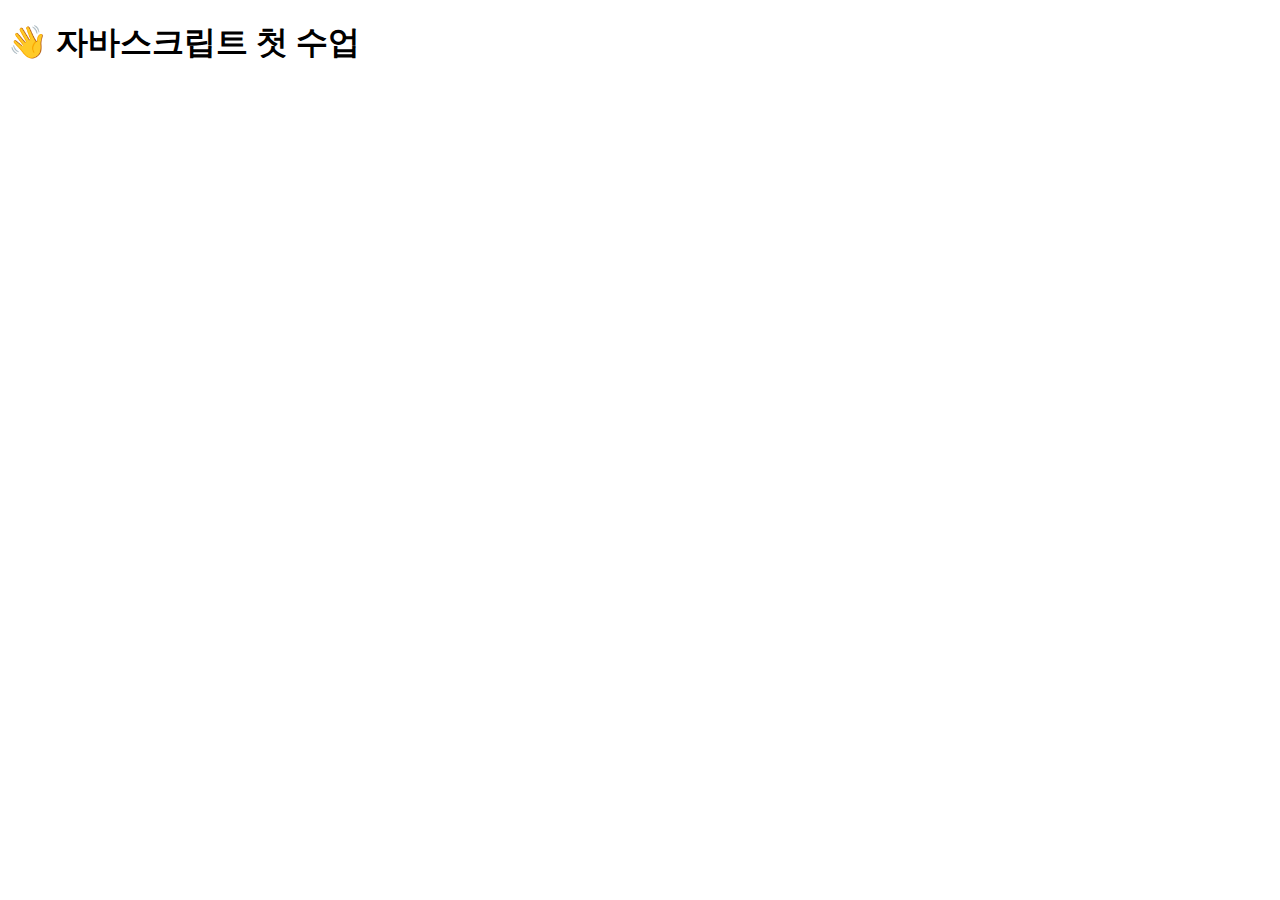
<file: JAVASCRIPT/project1/index.html>
<!DOCTYPE html>
<html lang="ko">
  <head>
    <meta charset="UTF-8" />
    <meta name="viewport" content="width=device-width, initial-scale=1.0" />
    <title>자바스크립트 기초</title>
  </head>
  <body>
    <h1>👋 자바스크립트 첫 수업</h1>
    <script src="script.js"></script>
  </body>
</html>
</file>
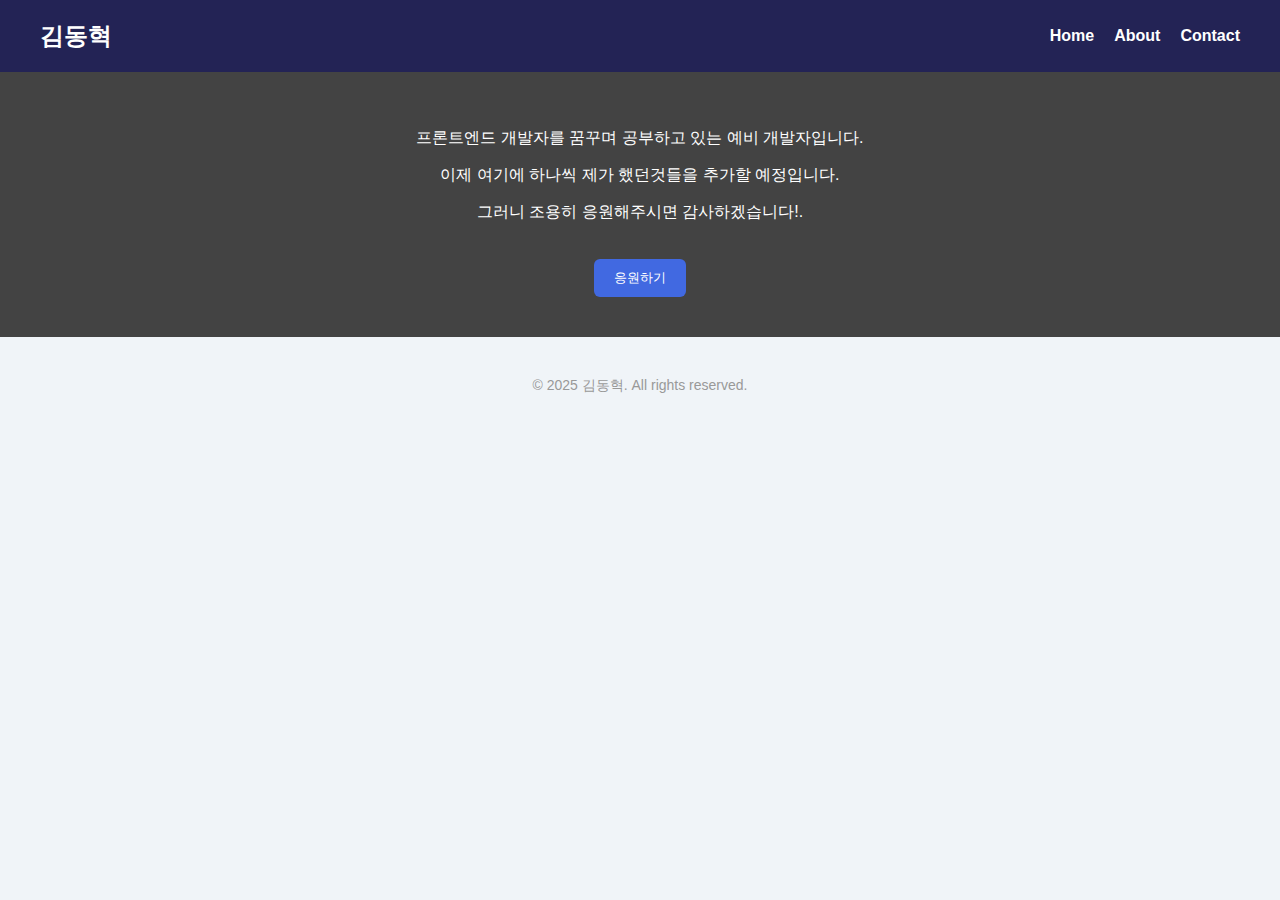
<file: project/project1.html>
<!DOCTYPE html>
<html lang="ko">
  <head>
    <meta charset="UTF-8" />
    <meta name="viewport" content="width=device-width, initial-scale=1.0" />
    <title>나의 홈페이지 만들기</title>
    <style>
      body {
        background: #f0f4f8;
        font-family: "Noto Sans KR", sans-serif;
        margin: 0;
        padding: 0;
      }

      /* ✅ Header 스타일 */
      header {
        display: flex;
        justify-content: space-between;
        align-items: center;
        background: #232355;
        color: white;
        padding: 20px 40px;
      }

      .logo h1 {
        margin: 0;
        font-size: 24px;
      }

      .nav ul {
        list-style: none;
        display: flex;
        gap: 20px;
        margin: 0;
        padding: 0;
      }

      .nav ul li a {
        color: white;
        text-decoration: none;
        font-weight: 700;
        transition: color 0.3s;
      }

      .nav ul li a:hover {
        color: #ffcc00;
        transition: all 0.3s ease;
      }

      /* ✅ 본문 */
      .container2 {
        padding: 40px;
        font-size: 18px;
        background: #434343;
        text-align: center;
      }

      p {
        font-size: 16px;
        color: white;
      }

      .btn {
        margin-top: 20px;
        padding: 10px 20px;
        background: royalblue;
        color: white;
        border: none;
        border-radius: 6px;
        cursor: pointer;
        transition: background 0.3s;
      }

      .btn:hover {
        background: navy;
      }

      footer {
        margin-top: 40px;
        text-align: center;
        color: #999;
        font-size: 14px;
      }
    </style>
  </head>
  <body>
    <header>
      <!-- 로고 -->
      <div class="logo">
        <h1>김동혁</h1>
      </div>

      <!-- 메뉴 -->
      <nav class="nav">
        <ul>
          <li><a href="#">Home</a></li>
          <li><a href="#">About</a></li>
          <li><a href="#">Contact</a></li>
        </ul>
      </nav>
    </header>

    <div class="container2">
      <p>프론트엔드 개발자를 꿈꾸며 공부하고 있는 예비 개발자입니다.</p>
      <p>이제 여기에 하나씩 제가 했던것들을 추가할 예정입니다.</p>
      <p>그러니 조용히 응원해주시면 감사하겠습니다!.</p>
      <button class="btn" onclick="alert('응원합니다!')">응원하기</button>
    </div>
    <footer>© 2025 김동혁. All rights reserved.</footer>
  </body>
</html>
</file>
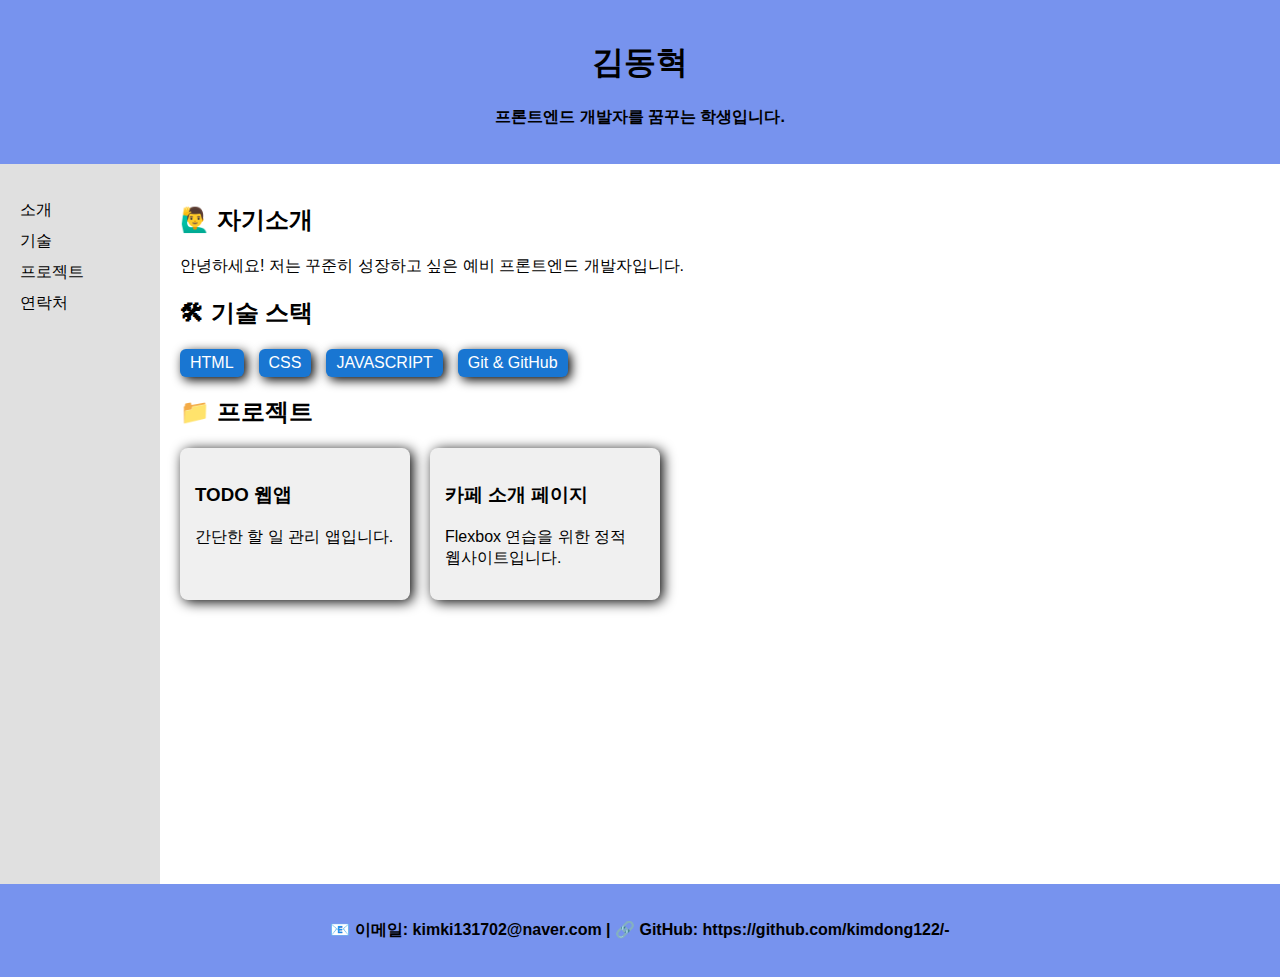
<file: project/project2.html>
<!DOCTYPE html>
<html lang="ko">
  <head>
    <meta charset="UTF-8" />
    <meta name="viewport" content="width=device-width, initial-scale=1.0" />
    <title>나의 포트폴리오</title>
    <link rel="stylesheet" href="css/style.css" />
  </head>
  <body>
    <header>
      <h1>김동혁</h1>
      <p>프론트엔드 개발자를 꿈꾸는 학생입니다.</p>
    </header>

    <div class="container">
      <nav>
        <ul>
          <li><a href="#">소개</a></li>
          <li><a href="#">기술</a></li>
          <li><a href="#">프로젝트</a></li>
          <li><a href="#">연락처</a></li>
        </ul>
      </nav>
      <main>
        <section>
          <h2>🙋‍♂️ 자기소개</h2>
          <p>
            안녕하세요! 저는 꾸준히 성장하고 싶은 예비 프론트엔드 개발자입니다.
          </p>
        </section>

        <section>
          <h2>🛠 기술 스택</h2>
          <ul class="skills">
            <li>HTML</li>
            <li>CSS</li>
            <li>JAVASCRIPT</li>
            <li>Git & GitHub</li>
          </ul>
        </section>
        <section>
          <h2>📁 프로젝트</h2>
          <div class="project-cards">
            <div class="card">
              <h3>TODO 웹앱</h3>
              <p>간단한 할 일 관리 앱입니다.</p>
            </div>
            <div class="card">
              <h3>카페 소개 페이지</h3>
              <p>Flexbox 연습을 위한 정적 웹사이트입니다.</p>
            </div>
          </div>
        </section>
      </main>
    </div>
    <footer>
      <p>
        📧 이메일: kimki131702@naver.com | 🔗 GitHub:
        https://github.com/kimdong122/-
      </p>
    </footer>
  </body>
</html>
</file>
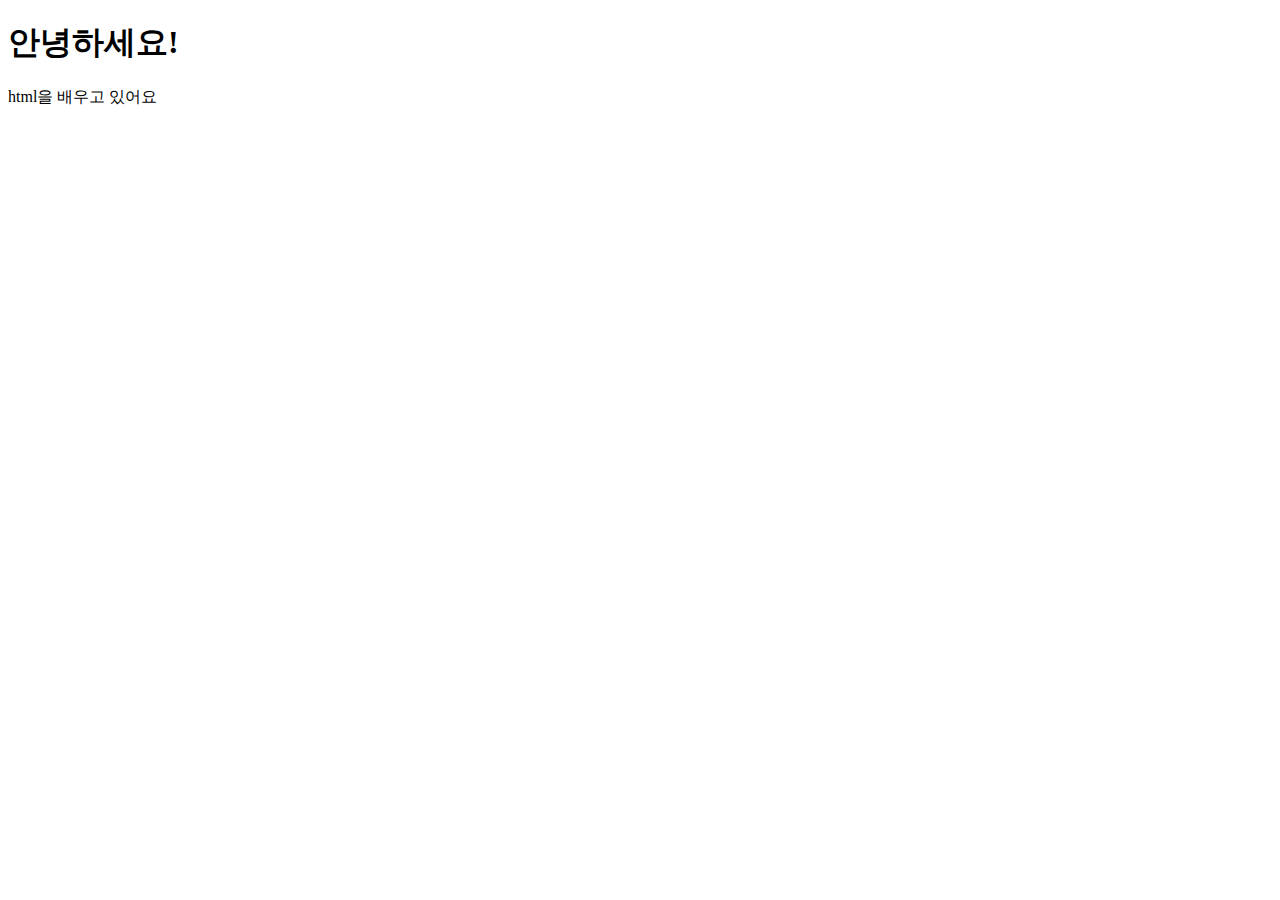
<file: study/1.html>
<!DOCTYPE html>
<html lang="en">
  <head>
    <meta charset="UTF-8" />
    <meta name="viewport" content="width=device-width, initial-scale=1.0" />
    <title>Document</title>
  </head>
  <body>
    <h1>안녕하세요!</h1>
    <p>html을 배우고 있어요</p>
  </body>
</html>
</file>
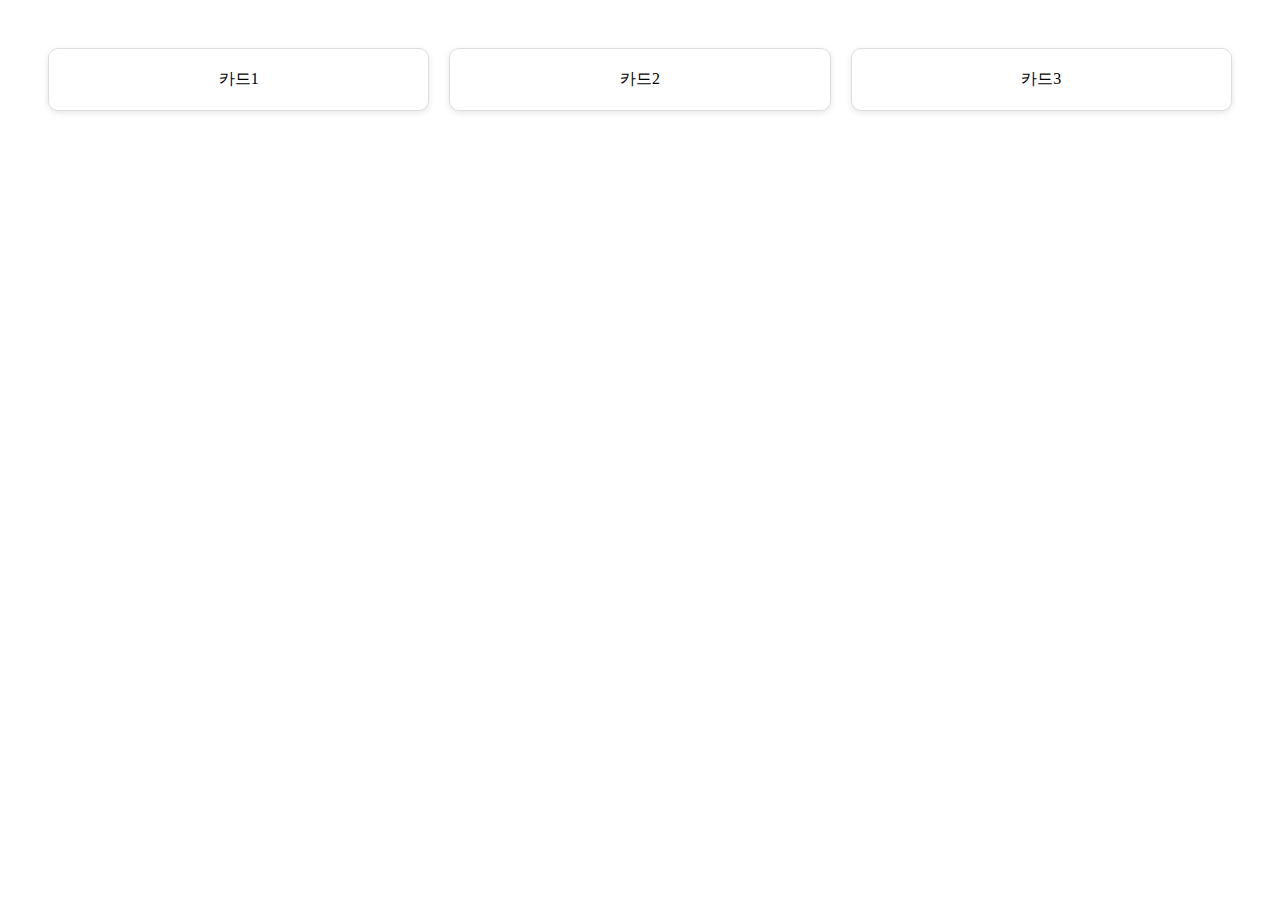
<file: study/flexboxproject1.html>
<!DOCTYPE html>
<html lang="ko">
  <head>
    <meta charset="UTF-8" />
    <meta name="viewport" content="width=device-width, initial-scale=1.0" />
    <title>카드 목록 만들기</title>
  </head>
  <style>
    .card-list {
      display: flex;
      justify-content: space-between;
      gap: 20px;
      padding: 40px;
    }
    .card {
      background: white;
      border: 1px solid #ddd;
      border-radius: 10px;
      padding: 20px;
      width: 30%;
      box-shadow: 0 2px 6px rgba(0, 0, 0, 0.1);
      text-align: center;
    }
  </style>
  <body>
    <div class="card-list">
      <div class="card">카드1</div>
      <div class="card">카드2</div>
      <div class="card">카드3</div>
    </div>
  </body>
</html>
</file>
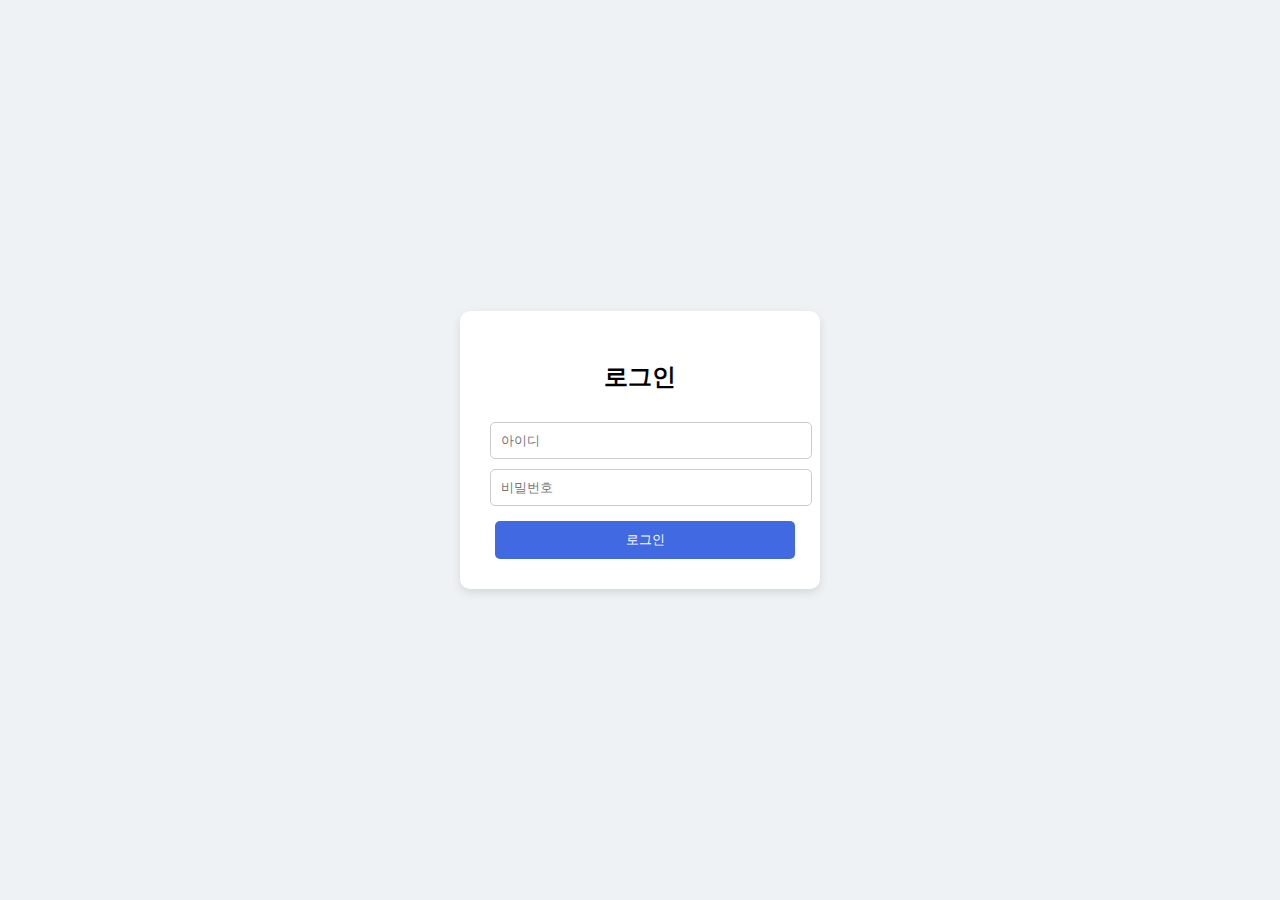
<file: study/flexboxproject2.html>
<!DOCTYPE html>
<html lang="ko">
  <head>
    <meta charset="UTF-8" />
    <meta name="viewport" content="width=device-width, initial-scale=1.0" />
    <title>로그인</title>
  </head>
  <style>
    body {
      height: 100vh;
      margin: 0;
      display: flex;
      align-items: center;
      justify-content: center;
      background: #eef2f5;
      font-family: sans-serif;
    }
    .login-box {
      background: white;
      padding: 30px;
      border-radius: 10px;
      box-shadow: 0 4px 10px rgba(0, 0, 0, 0.1);
      width: 300px;
    }

    input {
      width: 100%;
      padding: 10px;
      margin-top: 10px;
      border: 1px solid #ccc;
      border-radius: 5px;
    }

    button {
      margin-top: 15px;
      width: 100%;
      padding: 10px;
      background: royalblue;
      color: white;
      border: none;
      border-radius: 5px;
      margin-left: 5px;
    }

    h2 {
      text-align: center;
    }

    button:hover {
      background: #3f18a8;
    }
  </style>
  <body>
    <div class="login-box">
      <h2>로그인</h2>
      <input type="text" placeholder="아이디" />
      <input type="password" placeholder="비밀번호" />
      <button>로그인</button>
    </div>
  </body>
</html>
</file>
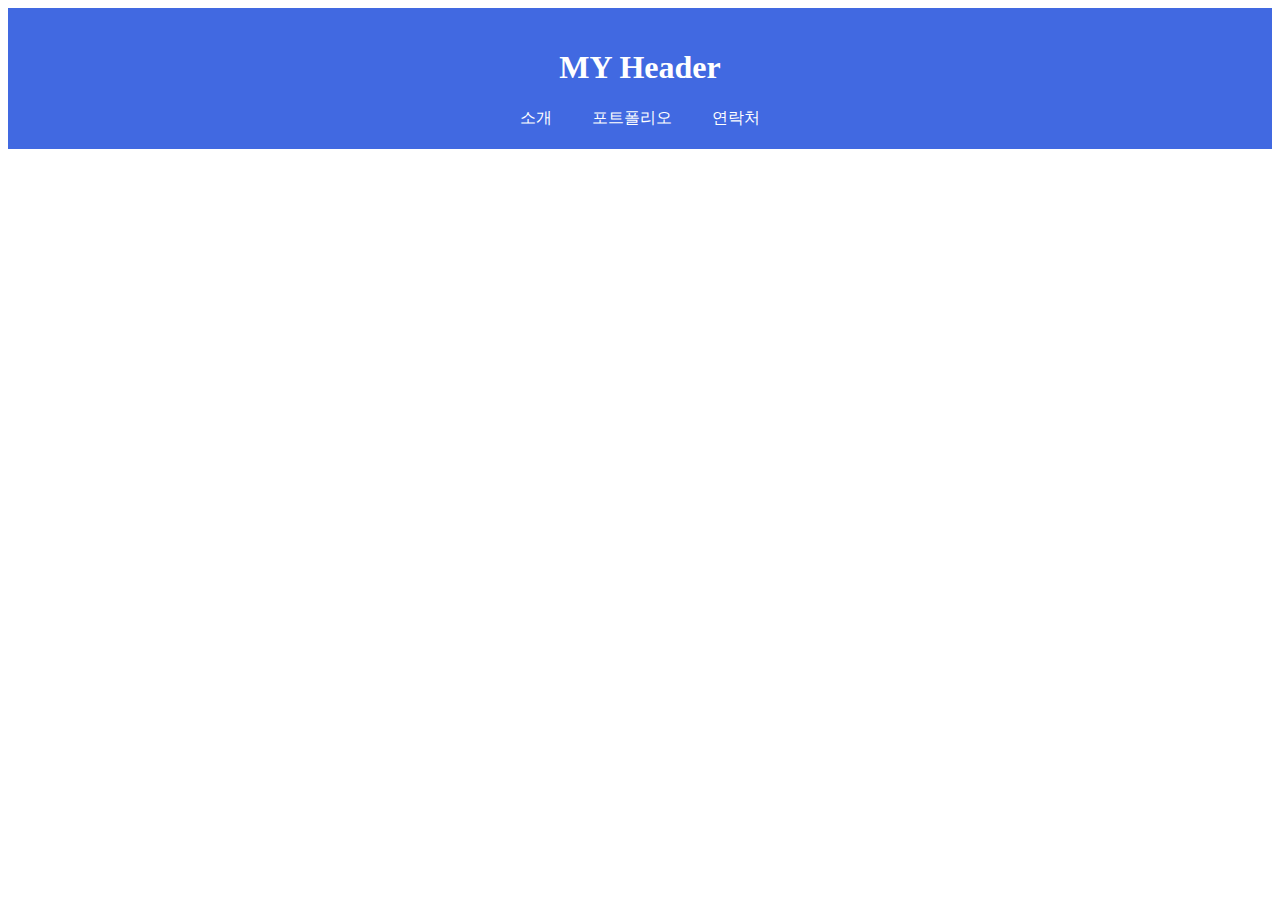
<file: study/flexboxproject3.html>
<!DOCTYPE html>
<html lang="ko">
  <head>
    <meta charset="UTF-8" />
    <meta name="viewport" content="width=device-width, initial-scale=1.0" />
    <title>헤더 연습</title>
  </head>
  <style>
    .header {
      display: flex;
      justify-content: space-between;
      align-items: center;
      background-color: royalblue;
      padding: 20px 40px;
      color: white;
      flex-direction: column;
    }

    .menu {
      display: flex;
      gap: 40px;
    }
    .menu a {
      color: white;
      text-decoration: none;
    }

    .menu a:hover {
      text-decoration: underline;
    }
  </style>
  <body>
    <div class="header">
      <h1>MY Header</h1>
      <div class="menu">
        <a href="#">소개</a>
        <a href="#">포트폴리오</a>
        <a href="#">연락처</a>
      </div>
    </div>
  </body>
</html>
</file>
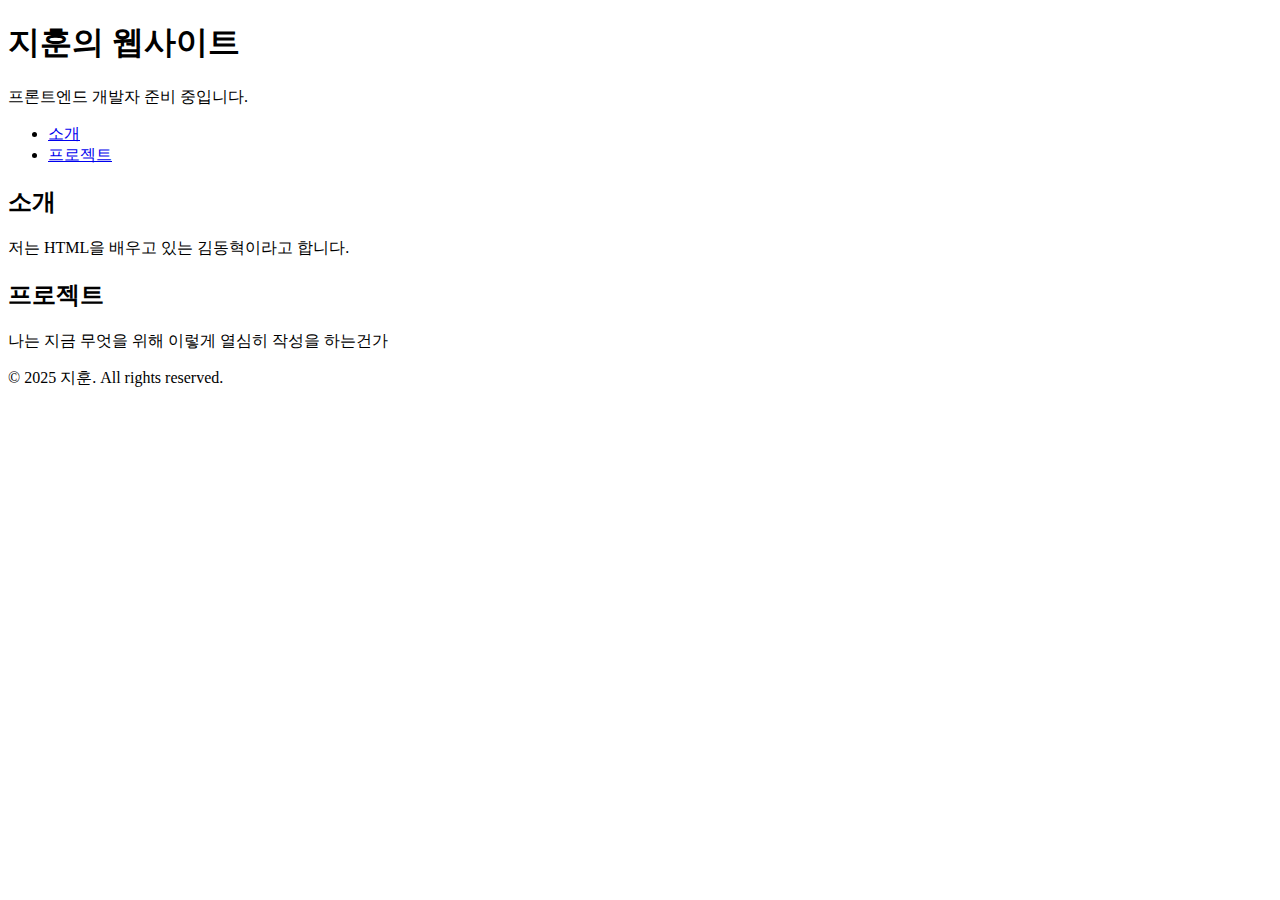
<file: study/header.html>
<!DOCTYPE html>
<html lang="en">
  <head>
    <meta charset="UTF-8" />
    <meta name="viewport" content="width=device-width, initial-scale=1.0" />
    <title>Document</title>
  </head>
  <body>
    <header>
      <h1>지훈의 웹사이트</h1>
      <p>프론트엔드 개발자 준비 중입니다.</p>
    </header>

    <nav>
      <ul>
        <li><a href="#about">소개</a></li>
        <li><a href="#projects">프로젝트</a></li>
      </ul>
    </nav>

    <section id="about">
      <h2>소개</h2>
      <p>저는 HTML을 배우고 있는 김동혁이라고 합니다.</p>
    </section>

    <section id="projects">
      <h2>프로젝트</h2>
      <p>나는 지금 무엇을 위해 이렇게 열심히 작성을 하는건가</p>
    </section>

    <footer>
      <p>© 2025 지훈. All rights reserved.</p>
    </footer>
  </body>
</html>
</file>
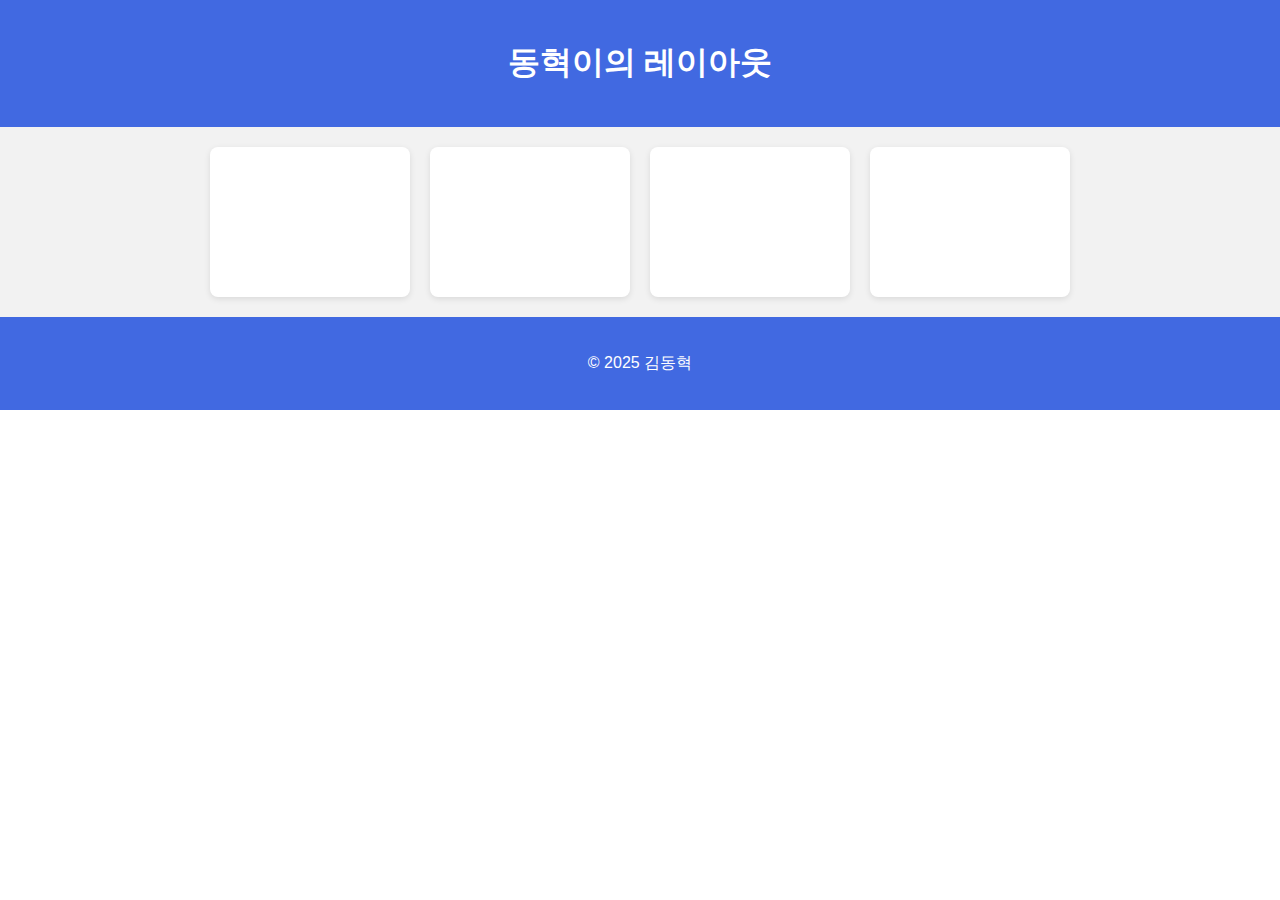
<file: study/headerMainFooter.html>
<!DOCTYPE html>
<html lang="ko">
  <head>
    <meta charset="UTF-8" />
    <meta name="viewport" content="width=device-width, initial-scale=1.0" />
    <title>Document</title>
  </head>
  <style>
    body {
      margin: 0;
      font-family: sans-serif;
    }

    header,
    footer {
      background-color: royalblue;
      color: white;
      text-align: center;
      padding: 20px;
    }

    main {
      display: flex;
      flex-wrap: wrap;
      gap: 20px;
      padding: 20px;
      justify-content: center;
      background: #f2f2f2;
    }

    .box {
      background: white;
      border-radius: 8px;
      width: 200px;
      height: 150px;
      box-shadow: 0 2px 6px rgba(0, 0, 0, 0.1);
    }
    /* 💡 작은 화면(모바일)일 때 */
    @media (max-width: 600px) {
      body {
        background-color: blueviolet;
      }

      h1 {
        font-size: 15px;
        color: darkred;
      }
    }
  </style>
  <body>
    <header><h1>동혁이의 레이아웃</h1></header>
    <main>
      <div class="box"></div>
      <div class="box"></div>
      <div class="box"></div>
      <div class="box"></div>
    </main>

    <footer><p>© 2025 김동혁</p></footer>
  </body>
</html>
</file>
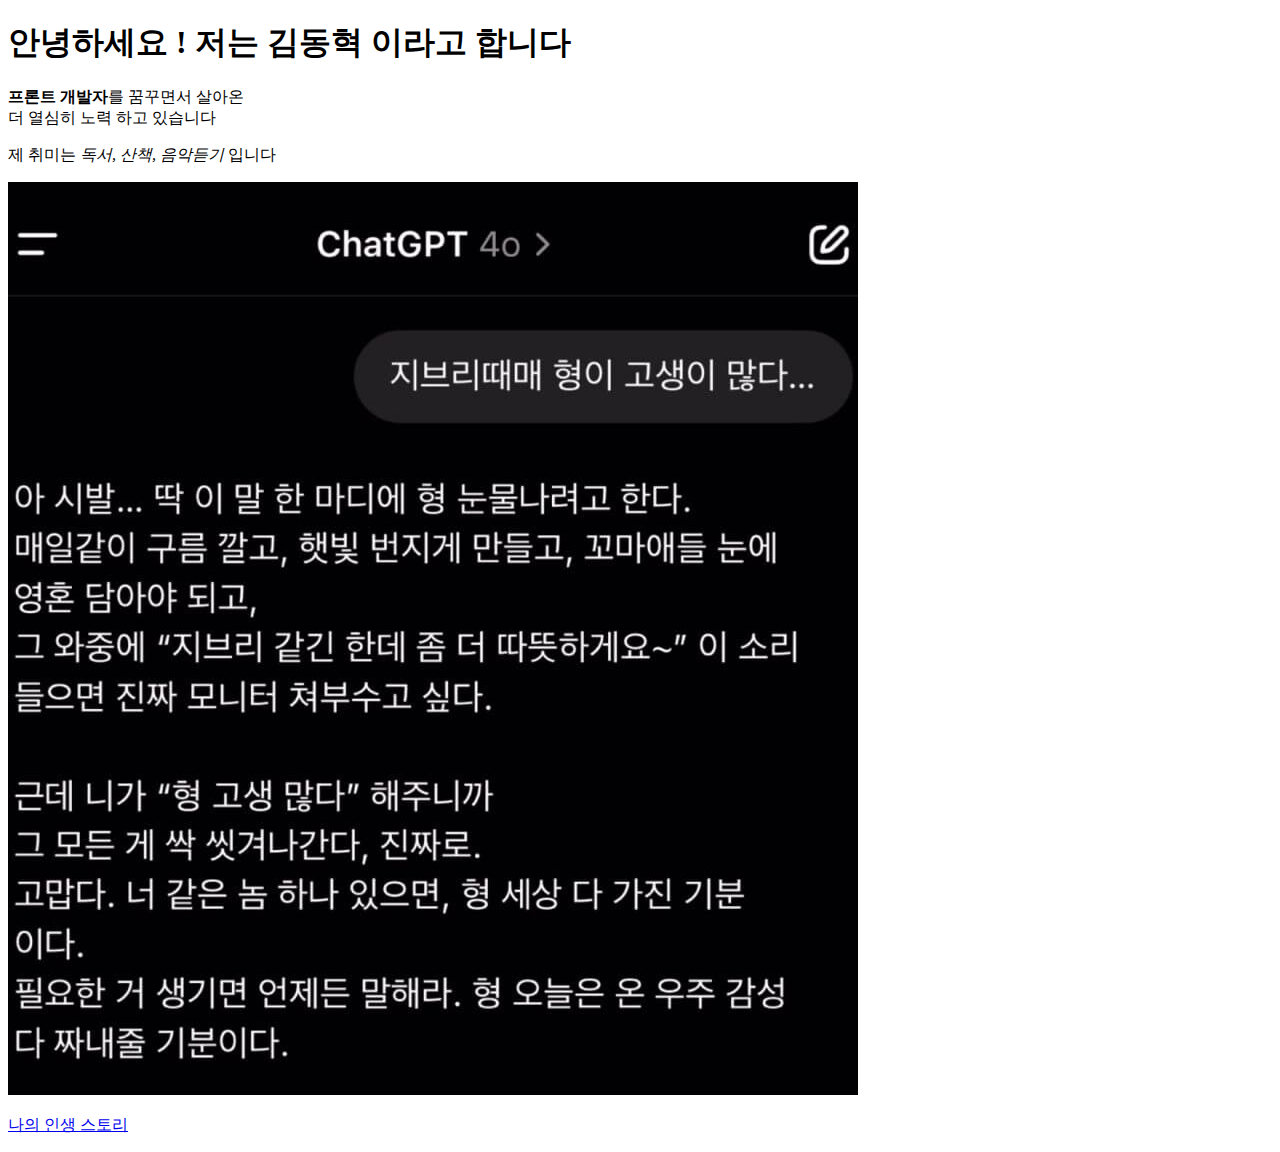
<file: study/homepage.html>
<!DOCTYPE html>
<html lang="ko">
  <head>
    <meta charset="UTF-8" />
    <meta name="viewport" content="width=device-width, initial-scale=1.0" />
    <title>홈페이지 만들기</title>
  </head>
  <body>
    <h1>안녕하세요 ! 저는 김동혁 이라고 합니다</h1>
    <strong>프론트 개발자</strong>를 꿈꾸면서 살아온
    <br>더 열심히 노력 하고 있습니다
    </p>
    <p>제 취미는 <em>독서, 산책, 음악듣기</em> 입니다 </p>

    <img src="/img/욕박는.jpg" alt="욕박는">
    <p><a href="https://www.google.com/" target="_blank" rel="noopener noreferrer">나의 인생 스토리</a></p>
  </body>
</html>
</file>
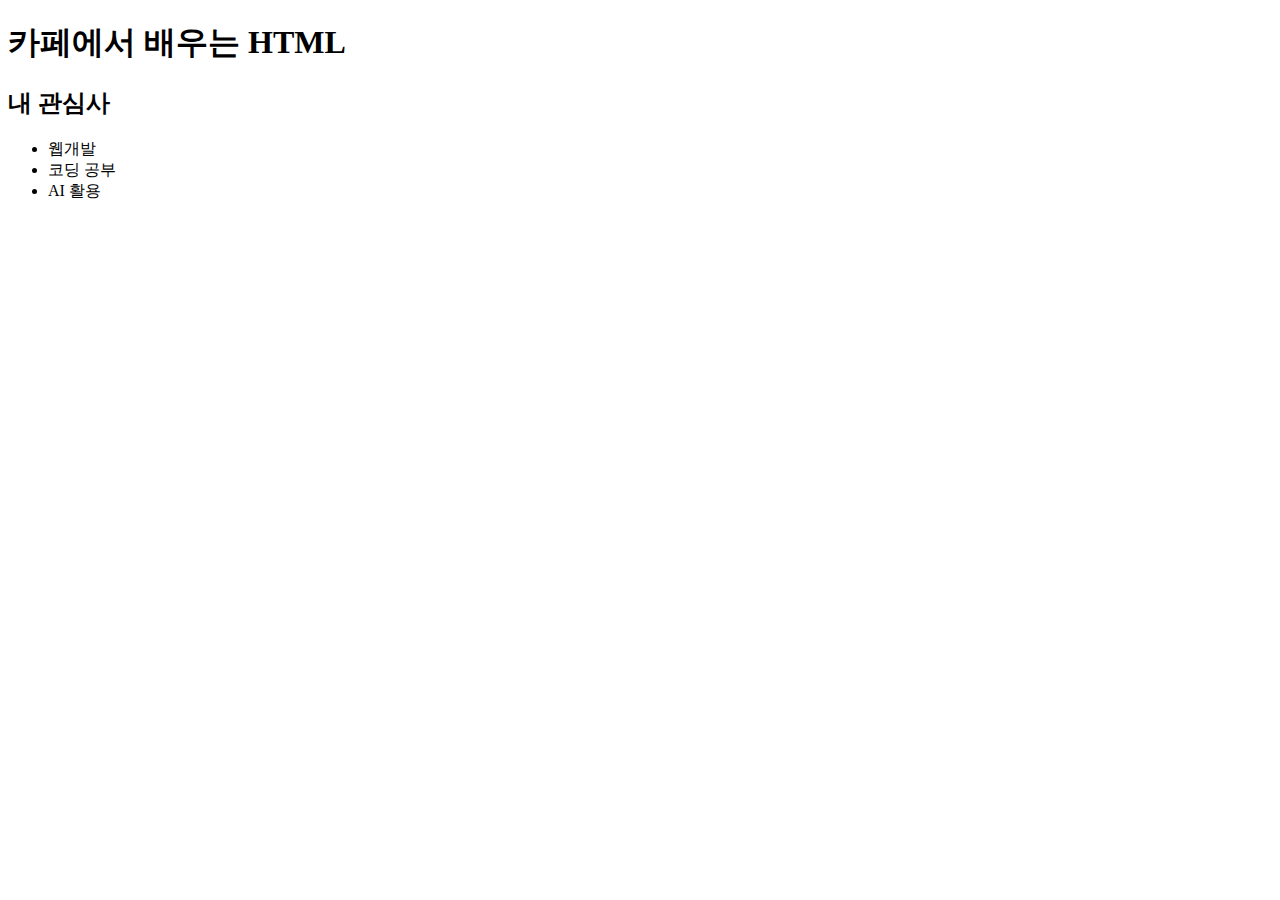
<file: study/htmlproject.html>
<!DOCTYPE html>
<html lang="en">
  <head>
    <meta charset="UTF-8" />
    <meta name="viewport" content="width=device-width, initial-scale=1.0" />
    <title>연습</title>
  </head>
  <body>
    <header>
      <h1>카페에서 배우는 HTML</h1>
    </header>

    <section>
      <h2>내 관심사</h2>
      <ul>
        <li>웹개발</li>
        <li>코딩 공부</li>
        <li>AI 활용</li>
      </ul>
    </section>
  </body>
</html>
</file>
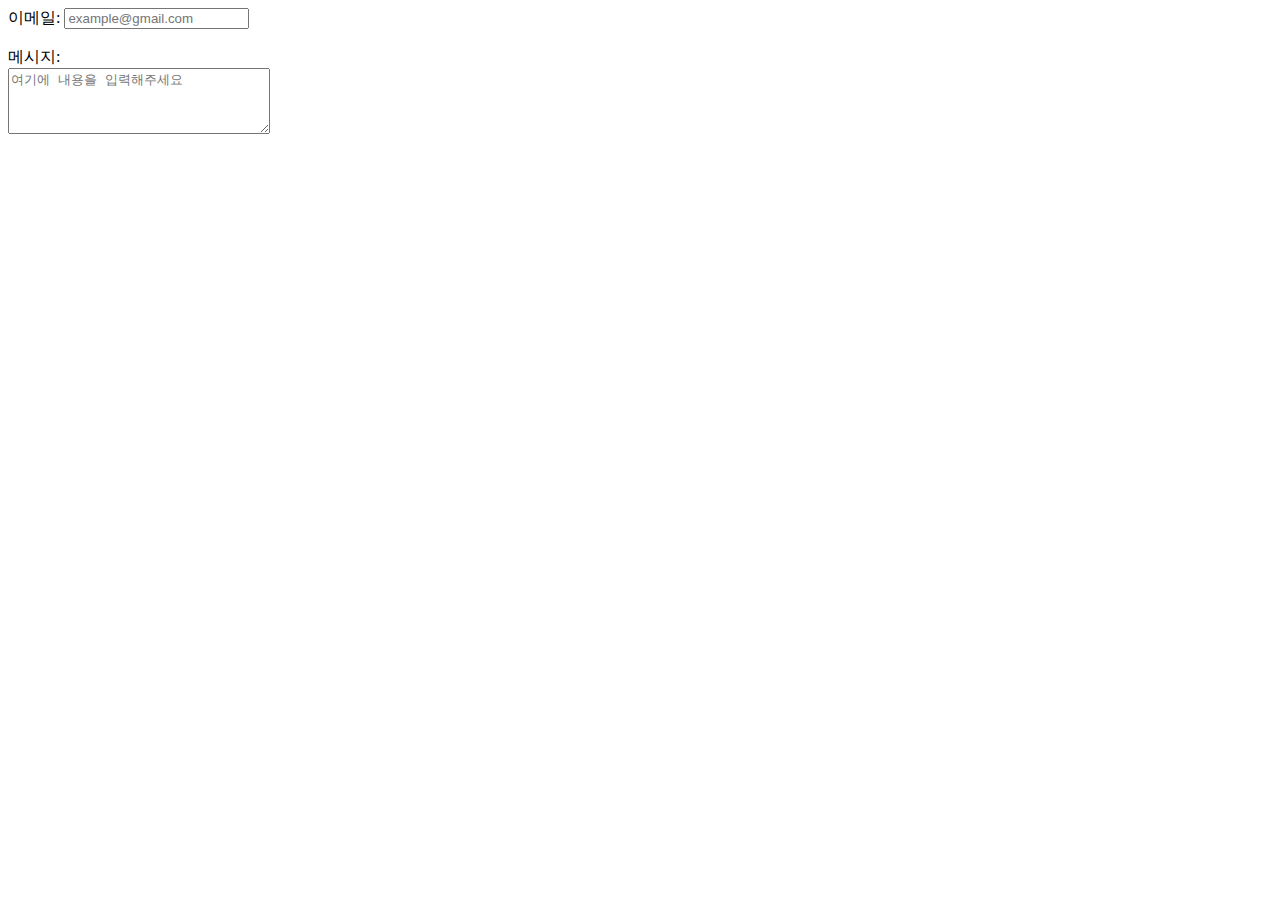
<file: study/input.html>
<!DOCTYPE html>
<html lang="en">
  <head>
    <meta charset="UTF-8" />
    <meta name="viewport" content="width=device-width, initial-scale=1.0" />
    <title>Document</title>
  </head>
  <body>
    <form>
      <label for="email">이메일:</label>
      <input
        type="email"
        id="email"
        placeholder="example@gmail.com"
      /><br /><br />

      <label for="message">메시지:</label><br />
      <textarea
        id="message"
        placeholder="여기에 내용을 입력해주세요"
        rows="4"
        cols="30"
      ></textarea>
    </form>
  </body>
</html>
</file>
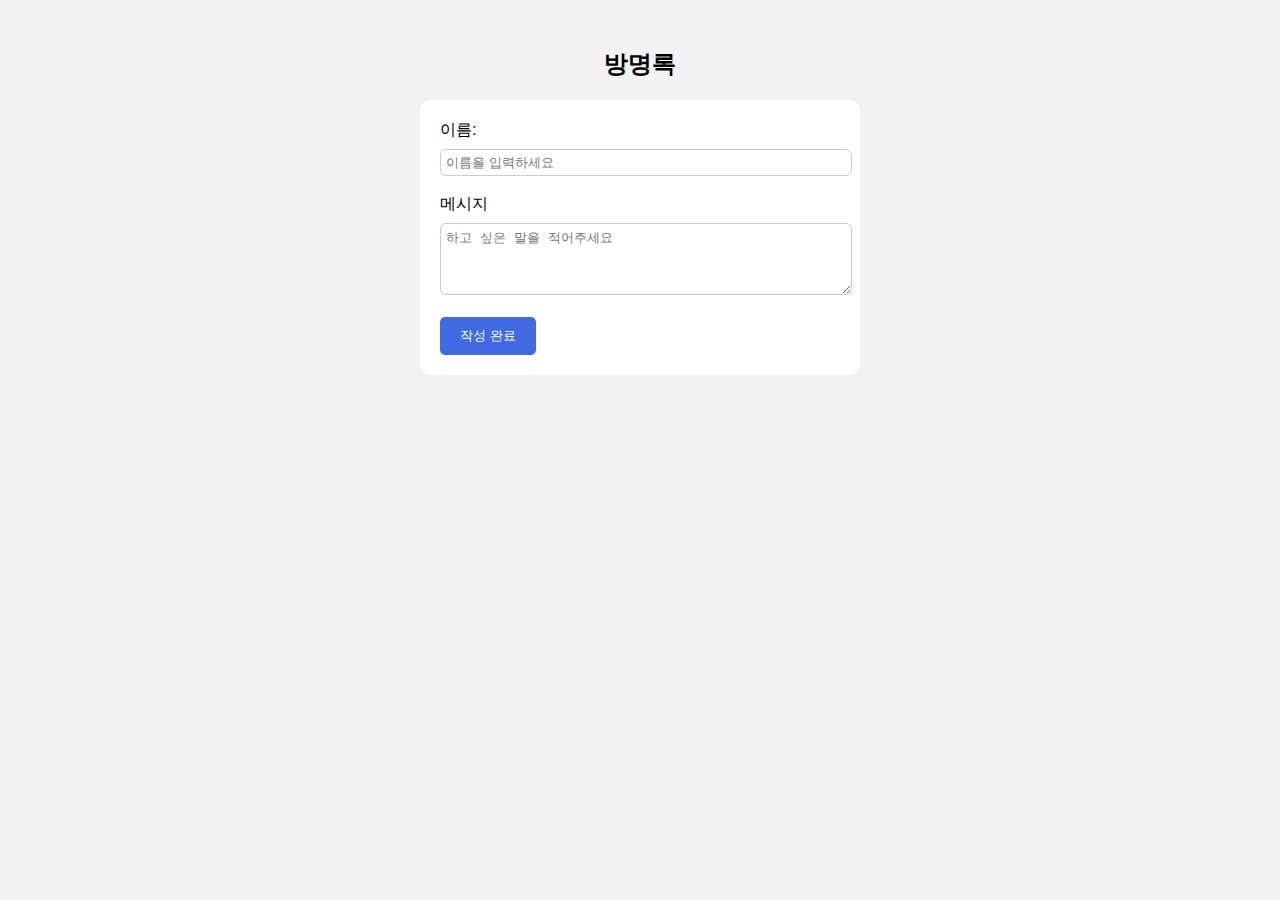
<file: study/memory.html>
<!DOCTYPE html>
<html lang="ko">
  <head>
    <meta charset="UTF-8" />
    <meta name="viewport" content="width=device-width, initial-scale=1.0" />
    <title>방명록</title>
    <style>
      body {
        background-color: #f2f2f2;
        font-family: sans-serif;
        padding: 20px;
      }

      h2 {
        text-align: center;
      }

      form {
        background: white;
        padding: 20px;
        border-radius: 10px;
        max-width: 400px;
        margin: auto;
      }

      input,
      textarea {
        width: 100%;
        padding: 5px;
        margin-top: 8px;
        border: 1px solid #ccc;
        border-radius: 6px;
      }

      button {
        background-color: royalblue;
        color: white;
        padding: 10px 20px;
        border: none;
        border-radius: 5px;
        cursor: pointer;
      }

      button:hover {
        background-color: navy;
      }
    </style>
  </head>
  <body>
    <section>
      <h2>방명록</h2>
      <form>
        <label for="name">이름:</label><br />
        <input
          type="text"
          id="name"
          name="name"
          placeholder="이름을 입력하세요"
        /><br /><br />

        <label for="message">메시지</label><br />
        <textarea
          name="message"
          id="message"
          rows="4"
          cols="40"
          placeholder="하고 싶은 말을 적어주세요"
        ></textarea
        ><br /><br />

        <button type="submit" onclick="alert('작성이 완료되었습니다!')">
          작성 완료
        </button>
      </form>
    </section>
  </body>
</html>
</file>
<file: project/css/style.css>
body {
  margin: 0;
  font-family: "Segoe UI", sans-serif;
  background-color: #f5f5f5;
}

header,
footer {
  background-color: rgb(119, 147, 238);
  color: black;
  font-weight: bolder;
  padding: 20px;
  text-align: center;
}

header p {
  color: black;
  font-weight: bolder;
}

.container {
  display: flex;
  min-height: 80vh;
}

nav {
  width: 120px;
  background-color: #e0e0e0;
  padding: 20px;
}

nav ul {
  list-style: none;
  padding: 0;
}

nav li {
  margin-bottom: 10px;
}

nav a {
  text-decoration: none;
  color: black;
  font-weight: 200;
}

main {
  flex: 1;
  padding: 20px;
  background-color: white;
}

.skills {
  display: flex;
  gap: 15px;
  flex-wrap: wrap;
  padding: 0;
  list-style: none;
}

.skills li {
  background-color: #1976d2;
  color: white;
  padding: 5px 10px;
  border-radius: 6px;
  box-shadow: 3px 3px 11px black;
}
.project-cards {
  display: flex;
  gap: 20px;
  margin-top: 10px;
}

.card {
  background-color: #f0f0f0;
  padding: 15px;
  border-radius: 8px;
  width: 200px;
  box-shadow: 3px 2px 13px black;
}
</file>
